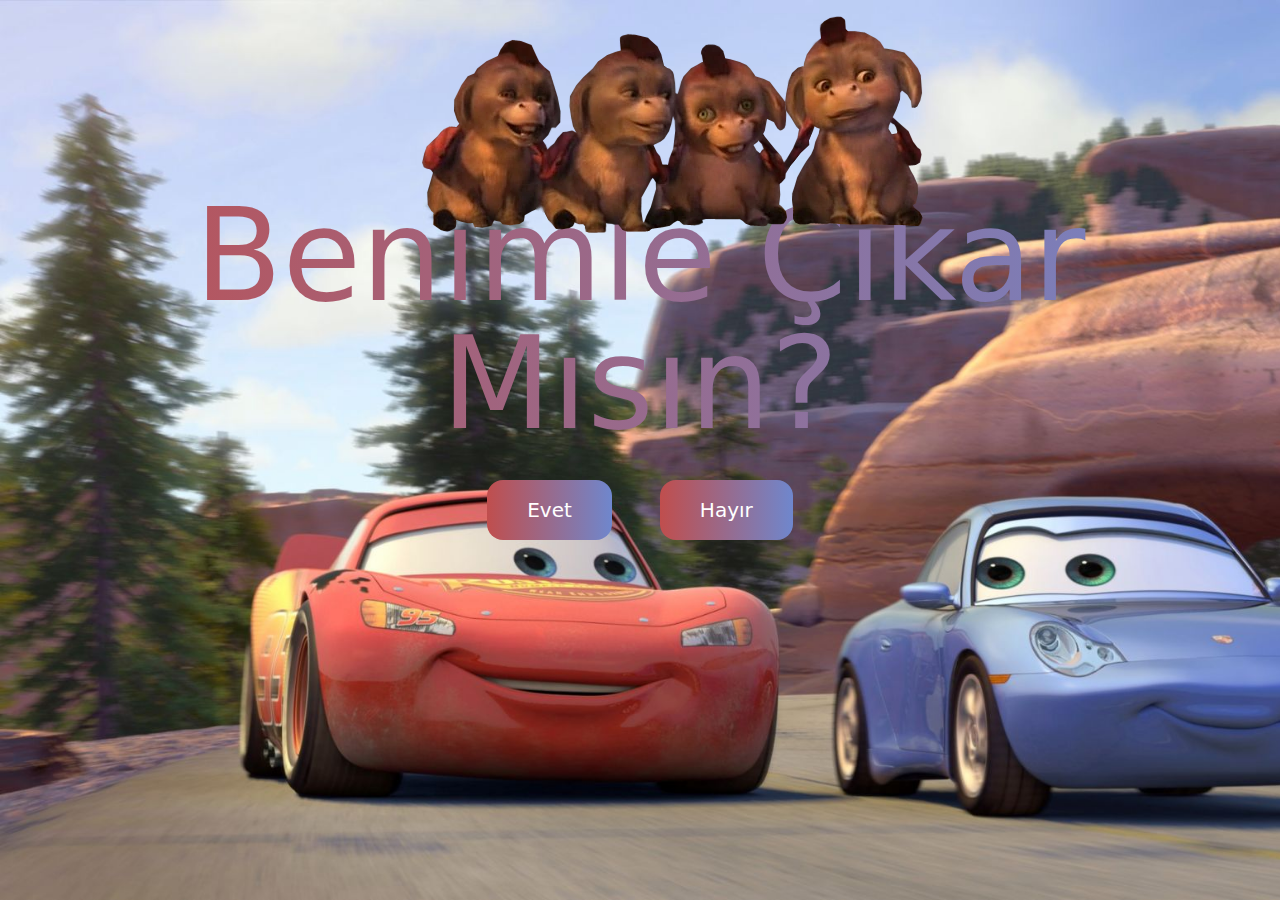
<file: index.html>
<!DOCTYPE html>
<html lang="tr">

<head>
    <meta charset="UTF-8">
    <meta name="viewport" content="width=device-width, initial-scale=1.0">
    <title>Document</title>
    <link rel="stylesheet" href="/output.css">
    <style>
        @keyframes fadeInBackground {
            from {
                opacity: 0;
            }

            to {
                opacity: 1;
            }
        }

        .bg-kiss {
            animation: fadeInBackground 5s ease forwards;
        }

        canvas {
            overflow-y: hidden;
            overflow-x: hidden;
            width: 100%;
            margin: 0;
        }
    </style>
</head>

<body>

    <div id="first-div">
        <div class="h-screen w-screen bg-cover bg-background">
            <div class="py-[15%] w-full flex flex-col gap-y-8">
                <h1
                    class="text-9xl bg-gradient-to-r from-[#c04e4d] to-[#6f87cd] inline-block text-transparent bg-clip-text text-center mx-auto w-full">
                    Benimle Çıkar
                    Mısın? </h1>
                <div class="flex flex-row gap-x-12 mx-auto">
                    <div id="evet"
                        class="rounded-2xl bg-gradient-to-r from-[#c04e4d] to-[#6f87cd] text-white text-xl px-10 py-4 cursor-pointer">
                        Evet

                    </div>
                    <div id="move" onmouseover="runaway(this)"
                        class="relative rounded-2xl bg-gradient-to-r from-[#c04e4d] to-[#6f87cd] text-white text-xl px-10 py-4 cursor-pointer">
                        Hayır

                    </div>
                    <img src="/donkeys.webp" alt="Donkeys" class="absolute top-4 left-[33%]">

                </div>
            </div>
        </div>
        <div class="hidden">
            <audio controls>
                <source src="/kaccow.mp3" type="audio/mp3">
            </audio>
        </div>


    </div>

    <div id="second-div" class="hidden">
        <div class="h-screen w-screen bg-cover bg-kiss">
            <div class="py-[15%] w-full flex flex-col gap-y-8">

                <div class="flex flex-row gap-x-12 mx-auto">

                    <img src="/donkeys.webp" alt="Donkeys" class="absolute top-4 left-[33%]">

                </div>
            </div>
        </div>
        <div class="hidden">
            <audio controls>
                <source src="/kaccow.mp3" type="audio/mp3">
            </audio>
        </div>
        <canvas id="canvas" class="absolute top-0 left-0 h-screen w-screen"></canvas>


    </div>
</body>
<script>
    function runaway(id) {
        id.style.top = Math.round(Math.random() * 500) - 100 + 'px';
        id.style.left = Math.round(Math.random() * 500) - 200 + 'px';
    }
    document.addEventListener('DOMContentLoaded', function () {
        document.getElementById('evet').addEventListener('click', function () {
            var audio = new Audio('/kaccow.mp3');
            audio.play();

            audio.addEventListener('ended', function () {
                var audio2 = new Audio('/kiss.mp3');
                audio2.play();
                toggleBodies();
            });

        });
    });

    let W = window.innerWidth;
    let H = window.innerHeight;
    const canvas = document.getElementById("canvas");
    const context = canvas.getContext("2d");
    const maxConfettis = 150;
    const particles = [];

    const possibleColors = [
        "DodgerBlue",
        "OliveDrab",
        "Gold",
        "Pink",
        "SlateBlue",
        "LightBlue",
        "Gold",
        "Violet",
        "PaleGreen",
        "SteelBlue",
        "SandyBrown",
        "Chocolate",
        "Crimson"
    ];

    function randomFromTo(from, to) {
        return Math.floor(Math.random() * (to - from + 1) + from);
    }

    function confettiParticle() {
        this.x = Math.random() * W; // x
        this.y = Math.random() * H - H; // y
        this.r = randomFromTo(11, 33); // radius
        this.d = Math.random() * maxConfettis + 11;
        this.color =
            possibleColors[Math.floor(Math.random() * possibleColors.length)];
        this.tilt = Math.floor(Math.random() * 33) - 11;
        this.tiltAngleIncremental = Math.random() * 0.07 + 0.05;
        this.tiltAngle = 0;

        this.draw = function () {
            context.beginPath();
            context.lineWidth = this.r / 2;
            context.strokeStyle = this.color;
            context.moveTo(this.x + this.tilt + this.r / 3, this.y);
            context.lineTo(this.x + this.tilt, this.y + this.tilt + this.r / 5);
            return context.stroke();
        };
    }

    function Draw() {
        const results = [];

        // Magical recursive functional love
        requestAnimationFrame(Draw);

        context.clearRect(0, 0, W, window.innerHeight);

        for (var i = 0; i < maxConfettis; i++) {
            results.push(particles[i].draw());
        }

        let particle = {};
        let remainingFlakes = 0;
        for (var i = 0; i < maxConfettis; i++) {
            particle = particles[i];

            particle.tiltAngle += particle.tiltAngleIncremental;
            particle.y += (Math.cos(particle.d) + 3 + particle.r / 2) / 2;
            particle.tilt = Math.sin(particle.tiltAngle - i / 3) * 15;

            if (particle.y <= H) remainingFlakes++;

            // If a confetti has fluttered out of view,
            // bring it back to above the viewport and let if re-fall.
            if (particle.x > W + 30 || particle.x < -30 || particle.y > H) {
                particle.x = Math.random() * W;
                particle.y = -30;
                particle.tilt = Math.floor(Math.random() * 10) - 20;
            }
        }

        return results;
    }

    window.addEventListener(
        "resize",
        function () {
            W = window.innerWidth;
            H = window.innerHeight;
            canvas.width = window.innerWidth;
            canvas.height = window.innerHeight;
        },
        false
    );

    // Push new confetti objects to `particles[]`
    for (var i = 0; i < maxConfettis; i++) {
        particles.push(new confettiParticle());
    }

    // Initialize
    canvas.width = W;
    canvas.height = H;
    Draw();
    function toggleBodies() {
        const firstBody = document.getElementById('first-div');
        const secondBody = document.getElementById('second-div');

        if (secondBody.classList.contains('hidden')) {
            firstBody.classList.add('hidden');
            secondBody.classList.remove('hidden');
        }
    }

</script>

</html>
</file>
<file: output.css>
/*
! tailwindcss v3.3.5 | MIT License | https://tailwindcss.com
*/

/*
1. Prevent padding and border from affecting element width. (https://github.com/mozdevs/cssremedy/issues/4)
2. Allow adding a border to an element by just adding a border-width. (https://github.com/tailwindcss/tailwindcss/pull/116)
*/

*,
::before,
::after {
  box-sizing: border-box;
  /* 1 */
  border-width: 0;
  /* 2 */
  border-style: solid;
  /* 2 */
  border-color: #e5e7eb;
  /* 2 */
}

::before,
::after {
  --tw-content: '';
}

/*
1. Use a consistent sensible line-height in all browsers.
2. Prevent adjustments of font size after orientation changes in iOS.
3. Use a more readable tab size.
4. Use the user's configured `sans` font-family by default.
5. Use the user's configured `sans` font-feature-settings by default.
6. Use the user's configured `sans` font-variation-settings by default.
*/

html {
  line-height: 1.5;
  /* 1 */
  -webkit-text-size-adjust: 100%;
  /* 2 */
  -moz-tab-size: 4;
  /* 3 */
  -o-tab-size: 4;
     tab-size: 4;
  /* 3 */
  font-family: ui-sans-serif, system-ui, -apple-system, BlinkMacSystemFont, "Segoe UI", Roboto, "Helvetica Neue", Arial, "Noto Sans", sans-serif, "Apple Color Emoji", "Segoe UI Emoji", "Segoe UI Symbol", "Noto Color Emoji";
  /* 4 */
  font-feature-settings: normal;
  /* 5 */
  font-variation-settings: normal;
  /* 6 */
}

/*
1. Remove the margin in all browsers.
2. Inherit line-height from `html` so users can set them as a class directly on the `html` element.
*/

body {
  margin: 0;
  /* 1 */
  line-height: inherit;
  /* 2 */
}

/*
1. Add the correct height in Firefox.
2. Correct the inheritance of border color in Firefox. (https://bugzilla.mozilla.org/show_bug.cgi?id=190655)
3. Ensure horizontal rules are visible by default.
*/

hr {
  height: 0;
  /* 1 */
  color: inherit;
  /* 2 */
  border-top-width: 1px;
  /* 3 */
}

/*
Add the correct text decoration in Chrome, Edge, and Safari.
*/

abbr:where([title]) {
  -webkit-text-decoration: underline dotted;
          text-decoration: underline dotted;
}

/*
Remove the default font size and weight for headings.
*/

h1,
h2,
h3,
h4,
h5,
h6 {
  font-size: inherit;
  font-weight: inherit;
}

/*
Reset links to optimize for opt-in styling instead of opt-out.
*/

a {
  color: inherit;
  text-decoration: inherit;
}

/*
Add the correct font weight in Edge and Safari.
*/

b,
strong {
  font-weight: bolder;
}

/*
1. Use the user's configured `mono` font family by default.
2. Correct the odd `em` font sizing in all browsers.
*/

code,
kbd,
samp,
pre {
  font-family: ui-monospace, SFMono-Regular, Menlo, Monaco, Consolas, "Liberation Mono", "Courier New", monospace;
  /* 1 */
  font-size: 1em;
  /* 2 */
}

/*
Add the correct font size in all browsers.
*/

small {
  font-size: 80%;
}

/*
Prevent `sub` and `sup` elements from affecting the line height in all browsers.
*/

sub,
sup {
  font-size: 75%;
  line-height: 0;
  position: relative;
  vertical-align: baseline;
}

sub {
  bottom: -0.25em;
}

sup {
  top: -0.5em;
}

/*
1. Remove text indentation from table contents in Chrome and Safari. (https://bugs.chromium.org/p/chromium/issues/detail?id=999088, https://bugs.webkit.org/show_bug.cgi?id=201297)
2. Correct table border color inheritance in all Chrome and Safari. (https://bugs.chromium.org/p/chromium/issues/detail?id=935729, https://bugs.webkit.org/show_bug.cgi?id=195016)
3. Remove gaps between table borders by default.
*/

table {
  text-indent: 0;
  /* 1 */
  border-color: inherit;
  /* 2 */
  border-collapse: collapse;
  /* 3 */
}

/*
1. Change the font styles in all browsers.
2. Remove the margin in Firefox and Safari.
3. Remove default padding in all browsers.
*/

button,
input,
optgroup,
select,
textarea {
  font-family: inherit;
  /* 1 */
  font-feature-settings: inherit;
  /* 1 */
  font-variation-settings: inherit;
  /* 1 */
  font-size: 100%;
  /* 1 */
  font-weight: inherit;
  /* 1 */
  line-height: inherit;
  /* 1 */
  color: inherit;
  /* 1 */
  margin: 0;
  /* 2 */
  padding: 0;
  /* 3 */
}

/*
Remove the inheritance of text transform in Edge and Firefox.
*/

button,
select {
  text-transform: none;
}

/*
1. Correct the inability to style clickable types in iOS and Safari.
2. Remove default button styles.
*/

button,
[type='button'],
[type='reset'],
[type='submit'] {
  -webkit-appearance: button;
  /* 1 */
  background-color: transparent;
  /* 2 */
  background-image: none;
  /* 2 */
}

/*
Use the modern Firefox focus style for all focusable elements.
*/

:-moz-focusring {
  outline: auto;
}

/*
Remove the additional `:invalid` styles in Firefox. (https://github.com/mozilla/gecko-dev/blob/2f9eacd9d3d995c937b4251a5557d95d494c9be1/layout/style/res/forms.css#L728-L737)
*/

:-moz-ui-invalid {
  box-shadow: none;
}

/*
Add the correct vertical alignment in Chrome and Firefox.
*/

progress {
  vertical-align: baseline;
}

/*
Correct the cursor style of increment and decrement buttons in Safari.
*/

::-webkit-inner-spin-button,
::-webkit-outer-spin-button {
  height: auto;
}

/*
1. Correct the odd appearance in Chrome and Safari.
2. Correct the outline style in Safari.
*/

[type='search'] {
  -webkit-appearance: textfield;
  /* 1 */
  outline-offset: -2px;
  /* 2 */
}

/*
Remove the inner padding in Chrome and Safari on macOS.
*/

::-webkit-search-decoration {
  -webkit-appearance: none;
}

/*
1. Correct the inability to style clickable types in iOS and Safari.
2. Change font properties to `inherit` in Safari.
*/

::-webkit-file-upload-button {
  -webkit-appearance: button;
  /* 1 */
  font: inherit;
  /* 2 */
}

/*
Add the correct display in Chrome and Safari.
*/

summary {
  display: list-item;
}

/*
Removes the default spacing and border for appropriate elements.
*/

blockquote,
dl,
dd,
h1,
h2,
h3,
h4,
h5,
h6,
hr,
figure,
p,
pre {
  margin: 0;
}

fieldset {
  margin: 0;
  padding: 0;
}

legend {
  padding: 0;
}

ol,
ul,
menu {
  list-style: none;
  margin: 0;
  padding: 0;
}

/*
Reset default styling for dialogs.
*/

dialog {
  padding: 0;
}

/*
Prevent resizing textareas horizontally by default.
*/

textarea {
  resize: vertical;
}

/*
1. Reset the default placeholder opacity in Firefox. (https://github.com/tailwindlabs/tailwindcss/issues/3300)
2. Set the default placeholder color to the user's configured gray 400 color.
*/

input::-moz-placeholder, textarea::-moz-placeholder {
  opacity: 1;
  /* 1 */
  color: #9ca3af;
  /* 2 */
}

input::placeholder,
textarea::placeholder {
  opacity: 1;
  /* 1 */
  color: #9ca3af;
  /* 2 */
}

/*
Set the default cursor for buttons.
*/

button,
[role="button"] {
  cursor: pointer;
}

/*
Make sure disabled buttons don't get the pointer cursor.
*/

:disabled {
  cursor: default;
}

/*
1. Make replaced elements `display: block` by default. (https://github.com/mozdevs/cssremedy/issues/14)
2. Add `vertical-align: middle` to align replaced elements more sensibly by default. (https://github.com/jensimmons/cssremedy/issues/14#issuecomment-634934210)
   This can trigger a poorly considered lint error in some tools but is included by design.
*/

img,
svg,
video,
canvas,
audio,
iframe,
embed,
object {
  display: block;
  /* 1 */
  vertical-align: middle;
  /* 2 */
}

/*
Constrain images and videos to the parent width and preserve their intrinsic aspect ratio. (https://github.com/mozdevs/cssremedy/issues/14)
*/

img,
video {
  max-width: 100%;
  height: auto;
}

/* Make elements with the HTML hidden attribute stay hidden by default */

[hidden] {
  display: none;
}

*, ::before, ::after {
  --tw-border-spacing-x: 0;
  --tw-border-spacing-y: 0;
  --tw-translate-x: 0;
  --tw-translate-y: 0;
  --tw-rotate: 0;
  --tw-skew-x: 0;
  --tw-skew-y: 0;
  --tw-scale-x: 1;
  --tw-scale-y: 1;
  --tw-pan-x:  ;
  --tw-pan-y:  ;
  --tw-pinch-zoom:  ;
  --tw-scroll-snap-strictness: proximity;
  --tw-gradient-from-position:  ;
  --tw-gradient-via-position:  ;
  --tw-gradient-to-position:  ;
  --tw-ordinal:  ;
  --tw-slashed-zero:  ;
  --tw-numeric-figure:  ;
  --tw-numeric-spacing:  ;
  --tw-numeric-fraction:  ;
  --tw-ring-inset:  ;
  --tw-ring-offset-width: 0px;
  --tw-ring-offset-color: #fff;
  --tw-ring-color: rgb(59 130 246 / 0.5);
  --tw-ring-offset-shadow: 0 0 #0000;
  --tw-ring-shadow: 0 0 #0000;
  --tw-shadow: 0 0 #0000;
  --tw-shadow-colored: 0 0 #0000;
  --tw-blur:  ;
  --tw-brightness:  ;
  --tw-contrast:  ;
  --tw-grayscale:  ;
  --tw-hue-rotate:  ;
  --tw-invert:  ;
  --tw-saturate:  ;
  --tw-sepia:  ;
  --tw-drop-shadow:  ;
  --tw-backdrop-blur:  ;
  --tw-backdrop-brightness:  ;
  --tw-backdrop-contrast:  ;
  --tw-backdrop-grayscale:  ;
  --tw-backdrop-hue-rotate:  ;
  --tw-backdrop-invert:  ;
  --tw-backdrop-opacity:  ;
  --tw-backdrop-saturate:  ;
  --tw-backdrop-sepia:  ;
}

::backdrop {
  --tw-border-spacing-x: 0;
  --tw-border-spacing-y: 0;
  --tw-translate-x: 0;
  --tw-translate-y: 0;
  --tw-rotate: 0;
  --tw-skew-x: 0;
  --tw-skew-y: 0;
  --tw-scale-x: 1;
  --tw-scale-y: 1;
  --tw-pan-x:  ;
  --tw-pan-y:  ;
  --tw-pinch-zoom:  ;
  --tw-scroll-snap-strictness: proximity;
  --tw-gradient-from-position:  ;
  --tw-gradient-via-position:  ;
  --tw-gradient-to-position:  ;
  --tw-ordinal:  ;
  --tw-slashed-zero:  ;
  --tw-numeric-figure:  ;
  --tw-numeric-spacing:  ;
  --tw-numeric-fraction:  ;
  --tw-ring-inset:  ;
  --tw-ring-offset-width: 0px;
  --tw-ring-offset-color: #fff;
  --tw-ring-color: rgb(59 130 246 / 0.5);
  --tw-ring-offset-shadow: 0 0 #0000;
  --tw-ring-shadow: 0 0 #0000;
  --tw-shadow: 0 0 #0000;
  --tw-shadow-colored: 0 0 #0000;
  --tw-blur:  ;
  --tw-brightness:  ;
  --tw-contrast:  ;
  --tw-grayscale:  ;
  --tw-hue-rotate:  ;
  --tw-invert:  ;
  --tw-saturate:  ;
  --tw-sepia:  ;
  --tw-drop-shadow:  ;
  --tw-backdrop-blur:  ;
  --tw-backdrop-brightness:  ;
  --tw-backdrop-contrast:  ;
  --tw-backdrop-grayscale:  ;
  --tw-backdrop-hue-rotate:  ;
  --tw-backdrop-invert:  ;
  --tw-backdrop-opacity:  ;
  --tw-backdrop-saturate:  ;
  --tw-backdrop-sepia:  ;
}

.absolute {
  position: absolute;
}

.relative {
  position: relative;
}

.left-\[33\%\] {
  left: 33%;
}

.top-4 {
  top: 1rem;
}

.top-0 {
  top: 0px;
}

.left-0 {
  left: 0px;
}

.mx-auto {
  margin-left: auto;
  margin-right: auto;
}

.block {
  display: block;
}

.inline-block {
  display: inline-block;
}

.flex {
  display: flex;
}

.hidden {
  display: none;
}

.h-screen {
  height: 100vh;
}

.w-full {
  width: 100%;
}

.w-screen {
  width: 100vw;
}

.w-0 {
  width: 0px;
}

.cursor-pointer {
  cursor: pointer;
}

.resize {
  resize: both;
}

.flex-row {
  flex-direction: row;
}

.flex-col {
  flex-direction: column;
}

.gap-x-12 {
  -moz-column-gap: 3rem;
       column-gap: 3rem;
}

.gap-y-8 {
  row-gap: 2rem;
}

.rounded-2xl {
  border-radius: 1rem;
}

.bg-background {
  background-image: url('/sally-and-mcquin.jpg');
}

.bg-gradient-to-r {
  background-image: linear-gradient(to right, var(--tw-gradient-stops));
}

.bg-kiss {
  background-image: url('/kiss.png');
}

.from-\[\#c04e4d\] {
  --tw-gradient-from: #c04e4d var(--tw-gradient-from-position);
  --tw-gradient-to: rgb(192 78 77 / 0) var(--tw-gradient-to-position);
  --tw-gradient-stops: var(--tw-gradient-from), var(--tw-gradient-to);
}

.to-\[\#6f87cd\] {
  --tw-gradient-to: #6f87cd var(--tw-gradient-to-position);
}

.bg-cover {
  background-size: cover;
}

.bg-clip-text {
  -webkit-background-clip: text;
          background-clip: text;
}

.px-10 {
  padding-left: 2.5rem;
  padding-right: 2.5rem;
}

.py-4 {
  padding-top: 1rem;
  padding-bottom: 1rem;
}

.py-\[15\%\] {
  padding-top: 15%;
  padding-bottom: 15%;
}

.text-center {
  text-align: center;
}

.text-9xl {
  font-size: 8rem;
  line-height: 1;
}

.text-xl {
  font-size: 1.25rem;
  line-height: 1.75rem;
}

.text-transparent {
  color: transparent;
}

.text-white {
  --tw-text-opacity: 1;
  color: rgb(255 255 255 / var(--tw-text-opacity));
}

.shadow-md {
  --tw-shadow: 0 4px 6px -1px rgb(0 0 0 / 0.1), 0 2px 4px -2px rgb(0 0 0 / 0.1);
  --tw-shadow-colored: 0 4px 6px -1px var(--tw-shadow-color), 0 2px 4px -2px var(--tw-shadow-color);
  box-shadow: var(--tw-ring-offset-shadow, 0 0 #0000), var(--tw-ring-shadow, 0 0 #0000), var(--tw-shadow);
}
</file>
